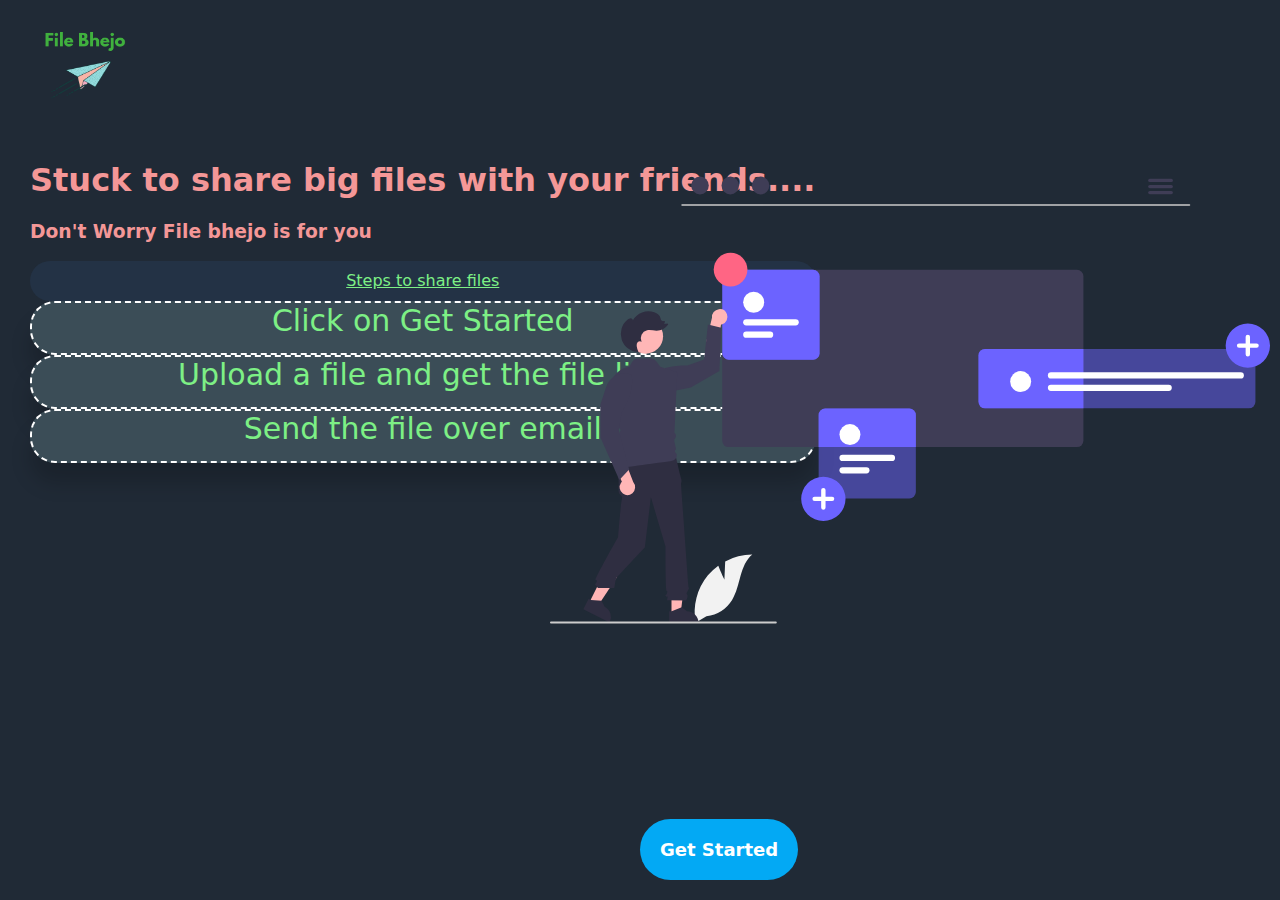
<file: index.html>
<!DOCTYPE html >
<html lang="en" >
<head>
    <meta charset="UTF-8">
    <meta name="viewport " content="width=device-width, initial-scale=1.0">
    <link rel="stylesheet" href="./css/style.css">
    <title>File Bhejo </title>
</head>
<body>
    <div class="main-container" >
        <img src="./img/logo.png" class="logo" alt="logo">
        <div class = "left1">
            <h1 class = "sub-info">Stuck to share big files with your friends.... </h1>
            <h3 class = "sub-info2">Don't Worry File bhejo is for you</h3>
            <span class = "sub-info3"><u>Steps to share files</u></span>
            <span class="info">Click on Get Started</span>
            <span class="info mid">Upload a file and get the file link</span>
            <span class="info">Send the file over email</span>

        </div>
        <div class = "right">
            <img src="./img/files.svg" class = "right-file" alt="file-icon">
        </div>

        <a href="main.html"><span class = "get-started">Get Started</span></a>
    </div>
</body>
</html>
</file>
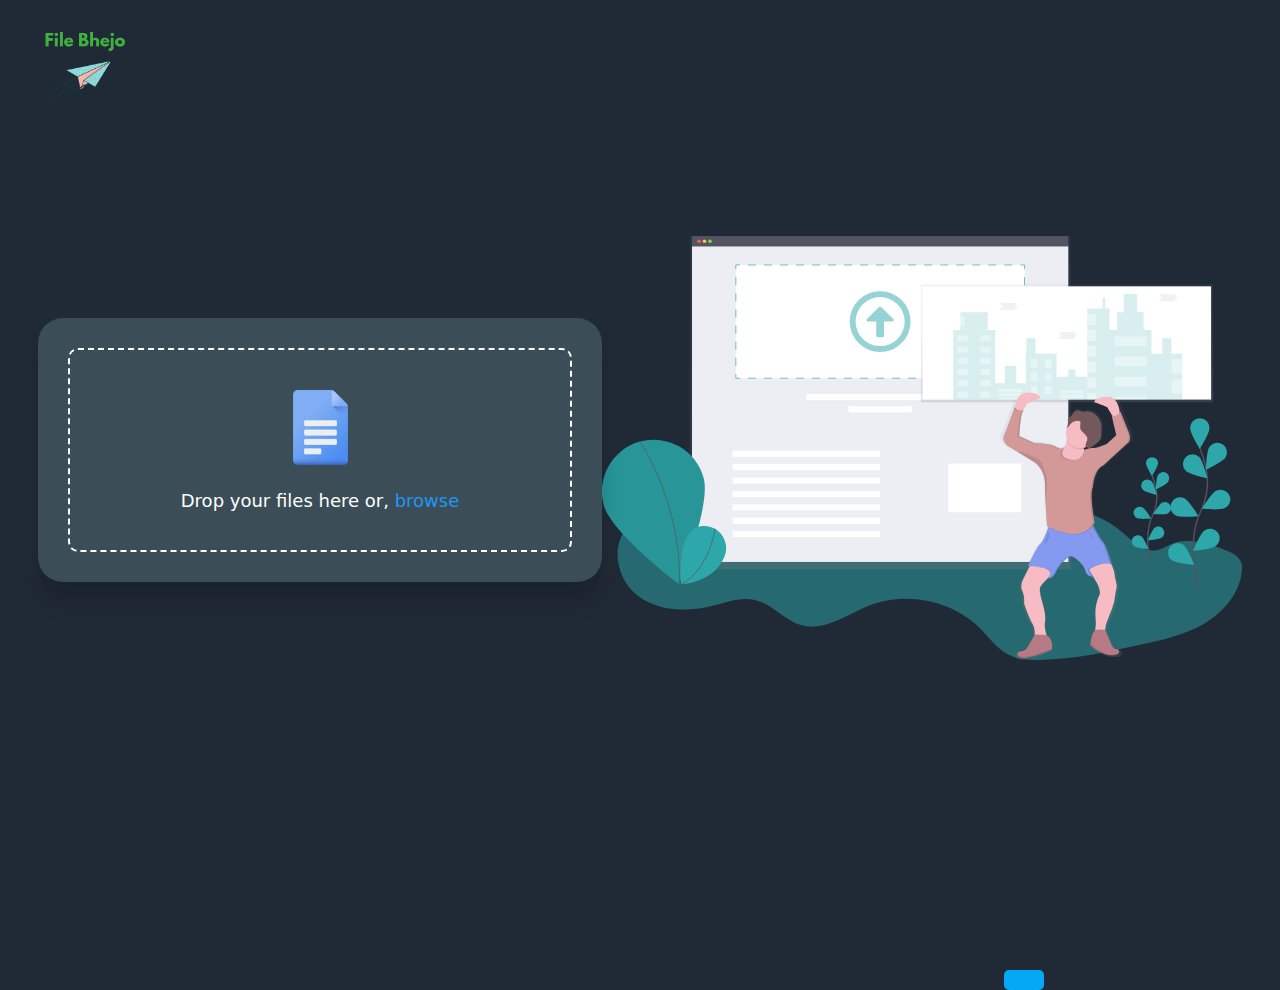
<file: main.html>
<!DOCTYPE html>
<html lang="en">
<head>
    <meta charset="UTF-8">
    <meta name="viewport" content="width=device-width, initial-scale=1.0">
    <link rel="stylesheet" href="./css/style.css">
    <title>File Bhejo </title>
</head>
<body>
    <img class="logo" src="./img/logo.png" alt="logo">
    <section class="upload-container">
        <div class="drop-zone">
            <div class="icon-container">
                <img src="./img/file.png" alt='file icon' class="center" draggable="false" />
                <img src="./img/file.png" alt='file icon' class="right" draggable="false" />
                <img src="./img/file.png" alt='file icon' class="left" draggable="false" />
            </div>
            <div class="title">
                Drop your files here or, <span class="browse-btn">browse</span> 
            </div>
            <input type="file" name="file-input" id="file-input"/>
        </div>
        <div class="progress-container">
            <div class="bg-progress">
                <div class="inner-container">
                <div class="title">Uploading</div>
                <div class="percent-container">
                    <span id="percent"></span> 
                </div>
                <div class="progress-bar"></div>
            </div>
            </div>
        </div>
        <div class="sharing-container">
            <p class="expire">Link expires in 24 hrs</p>
            <div class="input-container">
                <input type="text" name="fileURL" id="fileURL" readonly/>  
                <img src="./copyIcon.svg" alt="copy icon" id='copy-btn' />
            </div>
            <p>Or Send Via Email</p>
            <div class="email-container">
                 <form id='email-form'>
                     <div class="field">
                         <label for='sender'>Your Email</label>
                         <input type="email" name="from-email" id="sender" required>
                     </div>
                   <div class="field">
                       <label for='reciever'>Reciever's Email</label>
                       <input type="email" name="to-email" id="reciever" required>
                   </div>
                   <button type='submit' class="submit-btn">Send</button>
                </form>
            </div>
        </div>
    </section>
    <div>
        <img src="./img/upload.svg" class = "upload-vector" alt="upload">
    </div>
    <div class="toast"></div>
    <script src="./front.js" ></script>
</body>
</html>
</file>
<file: css/style.css>
:root{
  --main-bg-color:  #202a36;
  --border-color: #fff;
  --container-width: 500px;
  --light-blue: #03a9f4;
  --dark-blue: #028bca;
}

body, html {
  font-family: system-ui;
  background: var(--main-bg-color);
  height: 100%;
  padding: 0;
  margin: 0;
  box-sizing: border-box;
  overflow: hidden;
  height:100vh;
  color: #fff;
}
body, .drop-zone, .upload-container{
  display: flex;
  align-items: center;
  justify-content: center;
  flex-direction: column;
}
body{
  flex-direction: row;
}  

/* index file */

.logo {
  position: absolute;
  top: 10px;
  left: 10px;
  width: 150px;
  z-index: 1;
}
.right-file {
  height: 80vh;
  width: 80vh;
  position: absolute;
  right: 10px;
  top: 40px;
}

.left1 {
  position: absolute;
  left: 30px;
  color: #ffffff;
  top: 140px;
  margin-bottom: 10px;

}
.mid {
  margin: auto;
}
.info {
  color: rgb(125, 240, 133);
  text-align: center;
  font-size: 30px;
  font-weight: 400;
  display: flex;
  flex-direction: column;
  justify-content: space-between;
  height: 50px;
  background-color: #3b4d57;
  border-radius: 25px;
  box-shadow: 0px 20px 20px #0000002e;
  z-index: 1;
  border: 2px dashed var(--border-color);
  top: 50px;
}
.sub-info {
  color: #f49797;
}
.sub-info2{
  color: #f49797;
}
.sub-info3{
  height: 40px;
  background-color: #233245;
  color:rgb(125, 240, 133);
  font-weight: 400;
  display: flex;
  flex-direction: column;
  justify-content: center;
  text-align: center;
  border-radius: 4rem;
}
.get-started {
  padding: 20px;
  position: absolute;
  background-color: #03a9f4;
  border-radius: 15rem;
  font-size: large;
  font-weight: 600;
  bottom: 20px;
  right: auto;
  color: #fff;
}
.Right {
  top: 0px;
  position: fixed;
  bottom: 0;

  /* And if you want the div to be full-width: */
  left: 0;
  right: 0;
}

.upload-container{
  background: #3b4d57;
  border-radius: 25px;
  box-shadow: 0px 20px 20px #0000002e;
  z-index: 1;
}
.upload-container .title{
  font-size: 18px;
}
.drop-zone{
  width: var(--container-width);
  min-height: 200px;
  border: 2px dashed var(--border-color);
  margin: 30px;
  border-radius: 10px;
}
.dragged.drop-zone{
  background: var(--main-bg-color);
  border-color: #2196f3;
}
.icon-container{
  position: relative;
  width: 75px;
  height: 100px;
}
.icon-container img{
  width: 75px;
  position: absolute;
  transform-origin: bottom;
  transition: transform .5s ease-in-out;
}
.icon-container .center{
  z-index: 2;
}
.icon-container .right, .icon-container .left{
  filter: grayscale(0.5);
  transform: scale(0.9) ;
}
.dragged .icon-container .right{  /* dragged is a javascript class*/
  transform: rotate(10deg) translateX(20px) scale(0.9) ;
}
.dragged .icon-container .left{
  transform: rotate(-10deg) translateX(-20px) scale(0.9) ;
}
.dragged .icon-container .center{
  transform: translateY(-5px);
}
#file-input{
  display: none;
}
.browse-btn{
  color: #2196f3;
  cursor: pointer;
}
.progress-container{
  width: var(--container-width);
  height: 70px;
  border: 2px solid var(--main-bg-color);
  margin-bottom: 25px;
  border-radius: 10px;
  position: relative;
  display: none;
}
.progress-container .bg-progress{
  background: var(--main-bg-color);
  width: 0%;
  max-width: 100%;
  height: 100%;
  border-radius: 2%;
  transition: width .25s linear;
  position: absolute;
  z-index: 2;
}
.inner-container{
  margin: 10px 15px;
}
.percent-container{
  font-size: 13px;
  margin: 5px; 
  opacity: 0.8;
}
.progress-bar{
  height: 3px;
  max-width: 100%;
  width: 100%;
  background-color: #03a9f4;
  border-radius: 2%;
}
.sharing-container{
  width: var(--container-width);
  margin-bottom: 20px;
  display: none;
}
p{
  opacity: 0.7;
  text-align: center;
}
.sharing-container .input-container{
  position: relative;
}
.sharing-container .input-container input{
  box-sizing: border-box;
  width: 100%;
  border: 2px dashed var(--border-color);
  background-color: #f7fdff;
  color: #0000008c;
  border-radius: 6px;
  padding: 10px 15px;
  font-size: 20px;
}
.sharing-container .input-container input:focus{
  outline: 2px solid #03a9f4;
  border: none;
}
.input-container img{
  position: absolute;
  background: #f7fdff;
  cursor: pointer;
  height: auto;
  width: 25px;
  right: 7px;
  top: 12px
}
.email-container{
  display: flex;
  flex-direction: column;
  align-items: center;
}
.email-container form{
  width: 100%;
  border: 2px solid var(--border-color);
  border-radius: 10px;
  padding: 15px;
 display: flex;
 flex-direction: column;
 justify-content: center;
}
input, textarea {
  background-color: #7d8fa4;
  outline: none;
}
.email-container .field{
  display: flex;
  justify-content: space-between;
  margin-bottom: 5px;
  width: 400px;
  background-color: #3b4d57;
}
.email-container label{
  font-size: 18px;
}
.email-container input{
  font-size: 18px;
  border: none;
  border-bottom: 2px solid var(--border-color);
}
.email-container input:focus{
  outline: none;
  padding-top: 10px;
  transition: 0.2s ease-in-out;
}
.email-container .submit-btn{
  background-color: var(--main-bg-color);
  border: none;
  font-size: 18px;
}
.email-container button{
  background: var(--main-bg-color);
  border: none;
  border-radius: 10px;
  margin-top: 15px;
  padding: 8px 14px;
  font-size: 18px;
  color: #fff;
  cursor: pointer;
}
.email-container .submit-btn:active{
  outline: none;
}
.toast{
  position: absolute;
  bottom: 10px;
  left: 80%;
  transform: translate(-50%,100px);
  padding: 10px 20px;
  border-radius: 5px;
  font-size: 18px;
  background: #03a9f4;
  color: #ffffff;
  box-shadow: 0px 10px 15px -3px rgba(0,0,0,0.1) 0px 4px 6px -2px rgba(0,0,0,0.05);
  transition: transform 0.3s ease-in-out;
}
.upload-vector{
  /* background: url(./upload.svg)  no-repeat center; */
  background-size: contain;
  height: 50vh;
  width: 50vw;
}

@media screen and (max-width: 900px){
  :root{
      --container-width: 320px;
  }
  .upload-vector{
      display: none;
  }
  .email-container .field{
      flex-direction: column;
      width: 100%;
      justify-content: center;
  }
  .right{
    display: none;
  }
  .left1{
    font-size: 12px;;
  }
  .get-started{
    font-size: 12px;
  }
  .h1{
    margin-top: 0;
    margin-bottom: 0;
  }
}
@media screen and (max-width: 450px){
  :root{
      --container-width: 280px;
  }
}

section.download {
  background: #fff;
  width: 430px;
  max-width: 90%;
  border-radius: 25px;
  box-shadow: 0px 20px 20px 0px #00000017;
  padding: 2rem;
  text-align: center;
}
.download__icon {
  height: 8rem;
}
.download__meta h4 {
  margin-bottom: 0;
  line-height: 1.3;
}
.send-btn-container a {
  display: inline-block;
  font-size: 18px;
  padding: 8px 40px;
  margin-top: 15px;
  background: var(--light-blue);
  text-decoration: none;
  border: none;
  border-radius: 5px;
  color: #fff;
  cursor: pointer;
  transition: all .3s ease-in-out;
}

.send-btn-container a:hover {
    background: var(--dark-blue);
}
</file>
